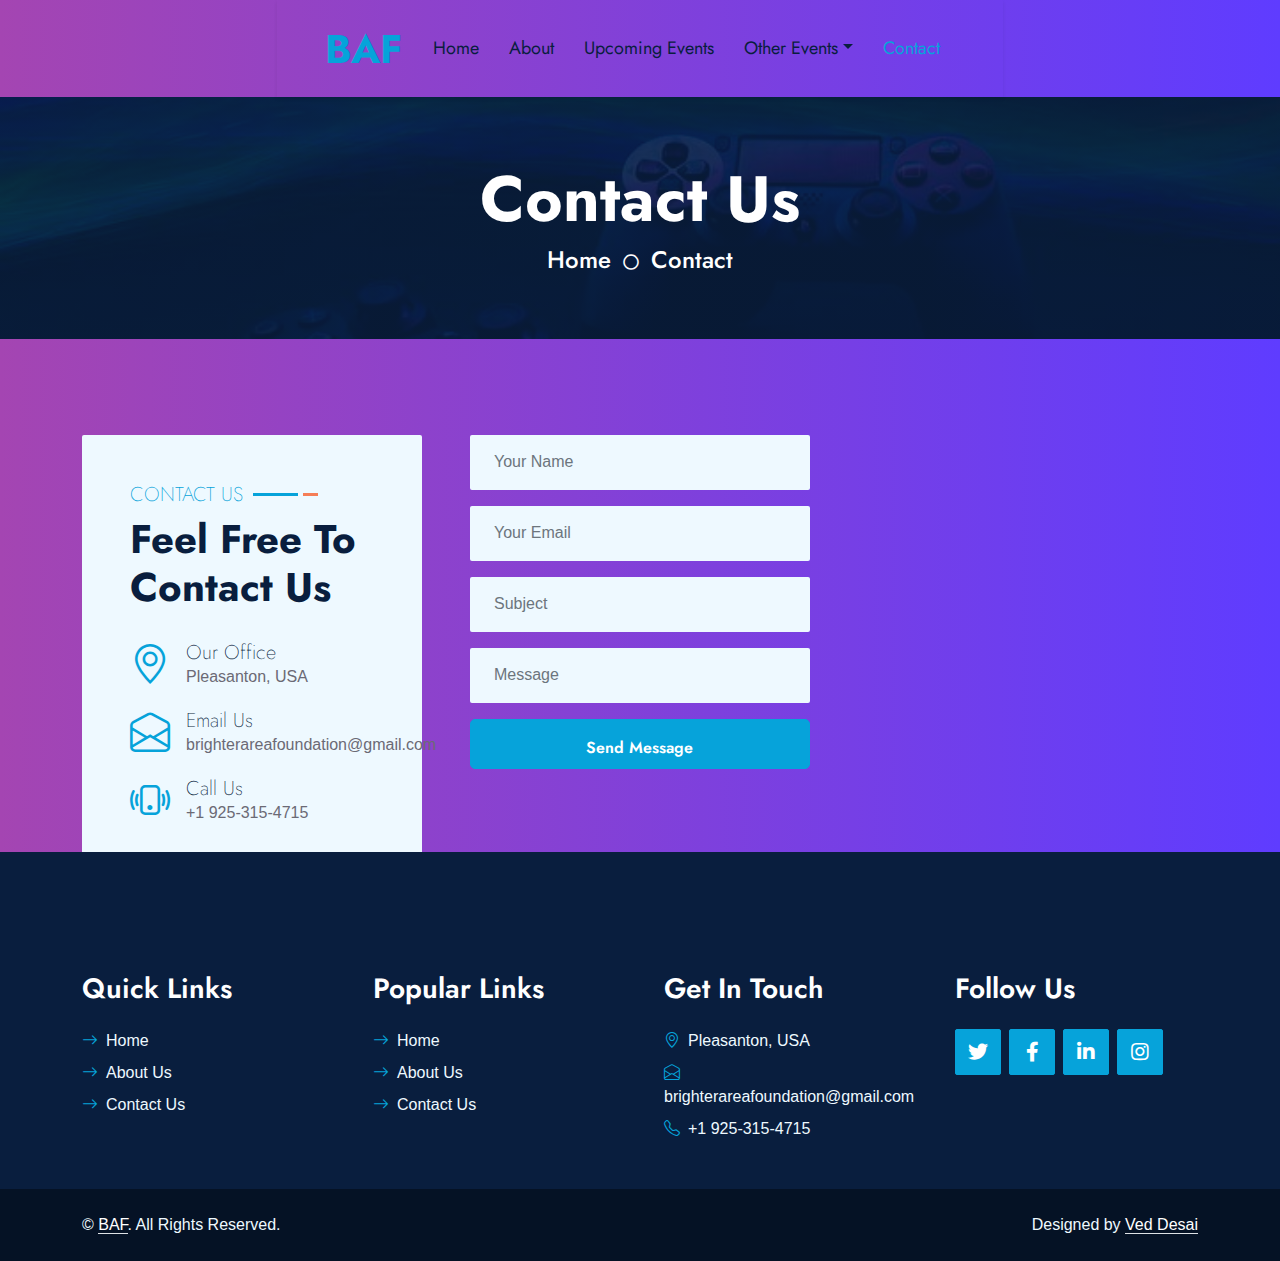
<file: contact.html>
<!DOCTYPE html>
<html lang="en">

<head>
    <meta charset="utf-8">
    <title>BAF - Brighter Area Foundation</title>
    <meta content="width=device-width, initial-scale=1.0" name="viewport">
    <meta content="Brighter Area Foundation" name="keywords">
    <meta content="Brighter Area Foundation" name="description">

    <!-- Favicon -->
    <link href="img/favicon.ico" rel="icon">

    <!-- Google Web Fonts -->
    <link rel="preconnect" href="https://fonts.gstatic.com">
    <link href="https://fonts.googleapis.com/css2?family=Jost:wght@500;600;700&family=Open+Sans:wght@400;600&display=swap" rel="stylesheet"> 

    <!-- Icon Font Stylesheet -->
    <link href="https://cdnjs.cloudflare.com/ajax/libs/font-awesome/5.10.0/css/all.min.css" rel="stylesheet">
    <link href="https://cdn.jsdelivr.net/npm/bootstrap-icons@1.4.1/font/bootstrap-icons.css" rel="stylesheet">

    <!-- Libraries Stylesheet -->
    <link href="lib/owlcarousel/assets/owl.carousel.min.css" rel="stylesheet">
    <link href="lib/animate/animate.min.css" rel="stylesheet">
    <link href="lib/tempusdominus/css/tempusdominus-bootstrap-4.min.css" rel="stylesheet" />
    <link href="lib/twentytwenty/twentytwenty.css" rel="stylesheet" />

    <!-- Customized Bootstrap Stylesheet -->
    <link href="css/bootstrap.min.css" rel="stylesheet">

    <!-- Template Stylesheet -->
    <link href="css/style.css" rel="stylesheet">
</head>

<body>
    <!-- Spinner Start -->
    <div id="spinner" class="show bg-white position-fixed translate-middle w-100 vh-100 top-50 start-50 d-flex align-items-center justify-content-center">
        <div class="spinner-grow text-primary m-1" role="status">
            <span class="sr-only">Loading...</span>
        </div>
        <div class="spinner-grow text-dark m-1" role="status">
            <span class="sr-only">Loading...</span>
        </div>
        <div class="spinner-grow text-secondary m-1" role="status">
            <span class="sr-only">Loading...</span>
        </div>
    </div>
    <!-- Spinner End -->


    <!-- Navbar Start -->
    <nav class="navbar navbar-expand-lg bg-black navbar-light shadow-sm px-5 py-3 py-lg-0">
        <a href="index.html" class="navbar-brand p-0">
            <h1 class="m-0 text-primary">BAF</h1>
        </a>
        <button class="navbar-toggler" type="button" data-bs-toggle="collapse" data-bs-target="#navbarCollapse">
            <span class="navbar-toggler-icon"></span>
        </button>
        <div class="collapse navbar-collapse" id="navbarCollapse">
            <div class="navbar-nav ms-auto py-0">
                <a href="index.html" class="nav-item nav-link">Home</a>
                <a href="about.html" class="nav-item nav-link">About</a>
                <a href="upcoming-events.html" class="nav-item nav-link">Upcoming Events</a>
                <div class="nav-item dropdown">
                    <a href="#" class="nav-link dropdown-toggle" data-bs-toggle="dropdown">Other Events</a>
                    <div class="dropdown-menu m-0">
                        <a href="raffle.html" class="dropdown-item">Raffle Ticket</a>
                    </div>
                </div>
                <a href="contact.html" class="nav-item nav-link active">Contact</a>
            </div>
        </div>
    </nav>
    <!-- Navbar End -->


    <!-- Full Screen Search Start -->
    <div class="modal fade" id="searchModal" tabindex="-1">
        <div class="modal-dialog modal-fullscreen">
            <div class="modal-content" style="background: rgba(9, 30, 62, .7);">
                <div class="modal-header border-0">
                    <button type="button" class="btn bg-white btn-close" data-bs-dismiss="modal" aria-label="Close"></button>
                </div>
                <div class="modal-body d-flex align-items-center justify-content-center">
                    <div class="input-group" style="max-width: 600px;">
                        <input type="text" class="form-control bg-transparent border-primary p-3" placeholder="Type search keyword">
                        <button class="btn btn-primary px-4"><i class="bi bi-search"></i></button>
                    </div>
                </div>
            </div>
        </div>
    </div>
    <!-- Full Screen Search End -->


    <!-- Hero Start -->
    <div class="container-fluid bg-primary py-5 hero-header mb-5">
        <div class="row py-3">
            <div class="col-12 text-center">
                <h1 class="display-3 text-white animated zoomIn">Contact Us</h1>
                <a href="" class="h4 text-white">Home</a>
                <i class="far fa-circle text-white px-2"></i>
                <a href="" class="h4 text-white">Contact</a>
            </div>
        </div>
    </div>
    <!-- Hero End -->


    <!-- Contact Start -->
    <div class="container-fluid py-5">
        <div class="container">
            <div class="row g-5">
                <div class="col-xl-4 col-lg-6 wow slideInUp" data-wow-delay="0.1s">
                    <div class="bg-light rounded h-100 p-5">
                        <div class="section-title">
                            <h5 class="position-relative d-inline-block text-primary text-uppercase">Contact Us</h5>
                            <h1 class="display-6 mb-4">Feel Free To Contact Us</h1>
                        </div>
                        <div class="d-flex align-items-center mb-2">
                            <i class="bi bi-geo-alt fs-1 text-primary me-3"></i>
                            <div class="text-start">
                                <h5 class="mb-0">Our Office</h5>
                                <span>Pleasanton, USA</span>
                            </div>
                        </div>
                        <div class="d-flex align-items-center mb-2">
                            <i class="bi bi-envelope-open fs-1 text-primary me-3"></i>
                            <div class="text-start">
                                <h5 class="mb-0">Email Us</h5>
                                <span>brighterareafoundation@gmail.com</span>
                            </div>
                        </div>
                        <div class="d-flex align-items-center">
                            <i class="bi bi-phone-vibrate fs-1 text-primary me-3"></i>
                            <div class="text-start">
                                <h5 class="mb-0">Call Us</h5>
                                <span>+1 925-315-4715</span>
                            </div>
                        </div>
                    </div>
                </div>
                <div class="col-xl-4 col-lg-6 wow slideInUp" data-wow-delay="0.3s">
                    <form action="https://formspree.io/f/xbjeozzj" method="POST">
                        <div class="row g-3">
                            <div class="col-12">
                                <input type="text" name="Name" class="form-control border-0 bg-light px-4" placeholder="Your Name" style="height: 55px;" required>
                            </div>
                            <div class="col-12">
                                <input type="email" name="Email" class="form-control border-0 bg-light px-4" placeholder="Your Email" style="height: 55px;" required>
                            </div>
                            <div class="col-12">
                                <input type="text" name="Subject" class="form-control border-0 bg-light px-4" placeholder="Subject" style="height: 55px;" required>
                            </div>
                            <div class="col-12">
                                <input type="text" name="Message" class="form-control border-0 bg-light px-4 py-3" rows="5" placeholder="Message" style="height: 55px" required>
                            </div>
                            <div class="col-12">
                                <button class="btn btn-primary w-100 py-3" type="submit">Send Message</button>
                            </div>
                        </div>
                    </form>
                </div>
                <div class="col-xl-4 col-lg-12 wow slideInUp" data-wow-delay="0.6s">
                    <iframe class="position-relative rounded w-100 h-100"
                        src="https://www.google.com/maps/embed/v1/place?q=Pleasanton,+CA,+USA&key=AIzaSyBFw0Qbyq9zTFTd-tUY6dZWTgaQzuU17R8"
                        frameborder="0" style="min-height: 400px; border:0;" allowfullscreen="" aria-hidden="false"
                        tabindex="0"></iframe>
                </div>
            </div>
        </div>
    </div>
    <!-- Contact End -->


    <!-- Event Start -->
    
    <!-- Event End -->
    

    <!-- Footer Start -->
    <div class="container-fluid bg-dark text-light py-5 wow fadeInUp" data-wow-delay="0.3s" style="margin-top: -75px;">
        <div class="container pt-5">
            <div class="row g-5 pt-4">
                <div class="col-lg-3 col-md-6">
                    <h3 class="text-white mb-4">Quick Links</h3>
                    <div class="d-flex flex-column justify-content-start">
                        <a class="text-light mb-2" href="index.html"><i class="bi bi-arrow-right text-primary me-2"></i>Home</a>
                        <a class="text-light mb-2" href="about.html"><i class="bi bi-arrow-right text-primary me-2"></i>About Us</a>
                        <a class="text-light" href="contact.html"><i class="bi bi-arrow-right text-primary me-2"></i>Contact Us</a>
                    </div>
                </div>
                <div class="col-lg-3 col-md-6">
                    <h3 class="text-white mb-4">Popular Links</h3>
                    <div class="d-flex flex-column justify-content-start">
                        <a class="text-light mb-2" href="index.html"><i class="bi bi-arrow-right text-primary me-2"></i>Home</a>
                        <a class="text-light mb-2" href="about.html"><i class="bi bi-arrow-right text-primary me-2"></i>About Us</a>
                        <a class="text-light" href="contact.html"><i class="bi bi-arrow-right text-primary me-2"></i>Contact Us</a>
                    </div>
                </div>
                <div class="col-lg-3 col-md-6">
                    <h3 class="text-white mb-4">Get In Touch</h3>
                    <p class="mb-2"><i class="bi bi-geo-alt text-primary me-2"></i>Pleasanton, USA</p>
                    <p class="mb-2"><i class="bi bi-envelope-open text-primary me-2"></i>brighterareafoundation@gmail.com</p>
                    <p class="mb-0"><i class="bi bi-telephone text-primary me-2"></i>+1 925-315-4715</p>
                </div>
                <div class="col-lg-3 col-md-6">
                    <h3 class="text-white mb-4">Follow Us</h3>
                    <div class="d-flex">
                        <a class="btn btn-lg btn-primary btn-lg-square rounded me-2" href="#"><i class="fab fa-twitter fw-normal"></i></a>
                        <a class="btn btn-lg btn-primary btn-lg-square rounded me-2" href="#"><i class="fab fa-facebook-f fw-normal"></i></a>
                        <a class="btn btn-lg btn-primary btn-lg-square rounded me-2" href="#"><i class="fab fa-linkedin-in fw-normal"></i></a>
                        <a class="btn btn-lg btn-primary btn-lg-square rounded" href="#"><i class="fab fa-instagram fw-normal"></i></a>
                    </div>
                </div>
            </div>
        </div>
    </div>
    <div class="container-fluid text-light py-4" style="background: #051225;">
        <div class="container">
            <div class="row g-0">
                <div class="col-md-6 text-center text-md-start">
                    <p class="mb-md-0">&copy; <a class="text-white border-bottom" href="#">BAF</a>. All Rights Reserved.</p>
                </div>
                <div class="col-md-6 text-center text-md-end">
                    <p class="mb-0">Designed by <a class="text-white border-bottom" href="https://htmlcodex.com">Ved Desai</a></p>
                </div>
            </div>
        </div>
    </div>
    <!-- Footer End -->


    <!-- Back to Top -->
    <a href="#" class="btn btn-lg btn-primary btn-lg-square rounded back-to-top"><i class="bi bi-arrow-up"></i></a>


    <!-- JavaScript Libraries -->
    <script src="https://code.jquery.com/jquery-3.4.1.min.js"></script>
    <script src="https://cdn.jsdelivr.net/npm/bootstrap@5.0.0/dist/js/bootstrap.bundle.min.js"></script>
    <script src="lib/wow/wow.min.js"></script>
    <script src="lib/easing/easing.min.js"></script>
    <script src="lib/waypoints/waypoints.min.js"></script>
    <script src="lib/owlcarousel/owl.carousel.min.js"></script>
    <script src="lib/tempusdominus/js/moment.min.js"></script>
    <script src="lib/tempusdominus/js/moment-timezone.min.js"></script>
    <script src="lib/tempusdominus/js/tempusdominus-bootstrap-4.min.js"></script>
    <script src="lib/twentytwenty/jquery.event.move.js"></script>
    <script src="lib/twentytwenty/jquery.twentytwenty.js"></script>

    <!-- Template Javascript -->
    <script src="js/main.js"></script>
</body>

</html>
</file>
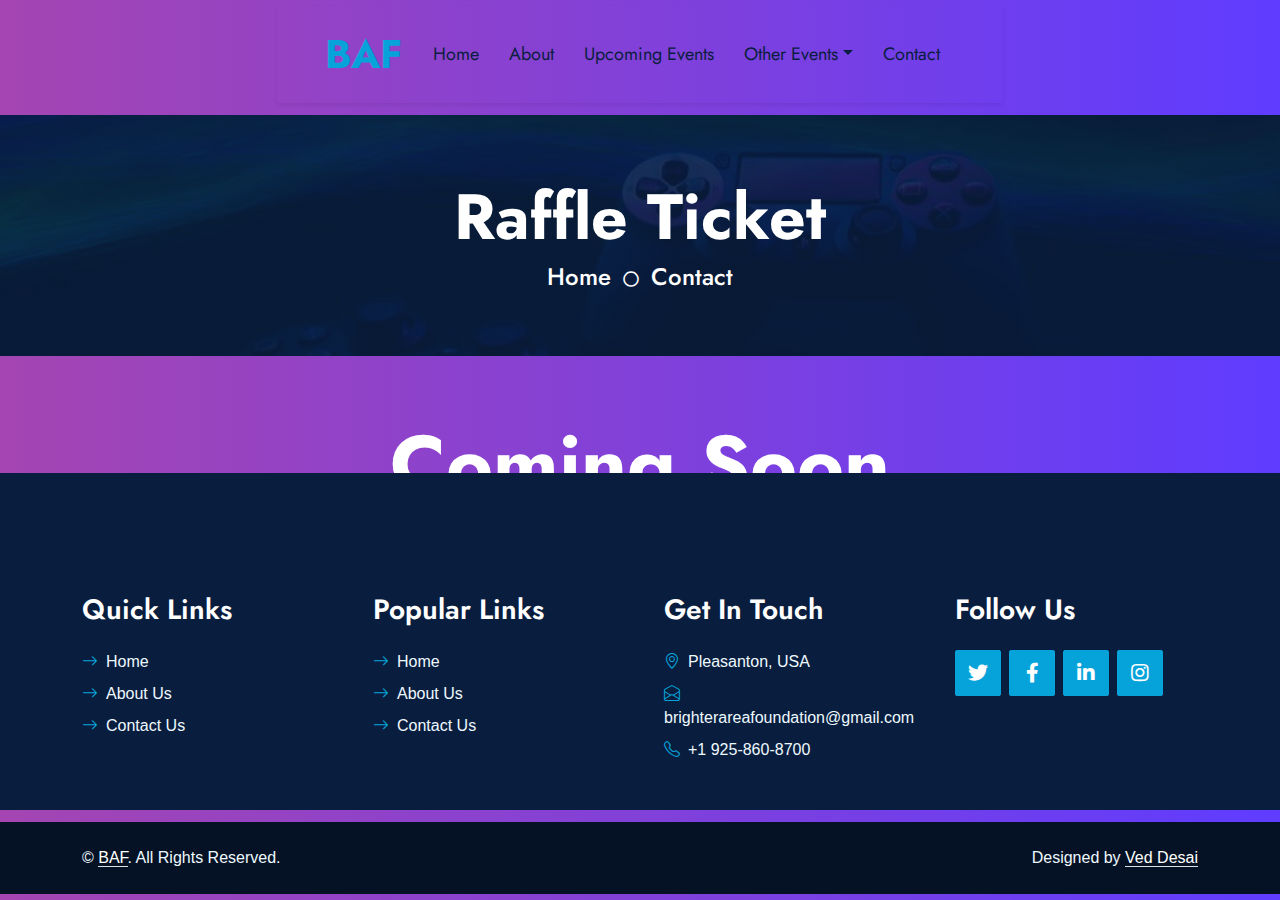
<file: raffle.html>
<!DOCTYPE html>
<html lang="en">

<head>
    <meta charset="utf-8">
    <title>BAF - Brighter Area Foundation</title>
    <meta content="width=device-width, initial-scale=1.0" name="viewport">
    <meta content="Brighter Area Foundation" name="keywords">
    <meta content="Brighter Area Foundation" name="description">
    <link rel="stylesheet" href="/css/style.css" />
    
    <!-- Favicon -->
    <link href="img/favicon.ico" rel="icon">

    <!-- Google Web Fonts -->
    <link rel="preconnect" href="https://fonts.gstatic.com">
    <link href="https://fonts.googleapis.com/css2?family=Jost:wght@500;600;700&family=Open+Sans:wght@400;600&display=swap" rel="stylesheet"> 

    <!-- Icon Font Stylesheet -->
    <link href="https://cdnjs.cloudflare.com/ajax/libs/font-awesome/5.10.0/css/all.min.css" rel="stylesheet">
    <link href="https://cdn.jsdelivr.net/npm/bootstrap-icons@1.4.1/font/bootstrap-icons.css" rel="stylesheet">

    <!-- Libraries Stylesheet -->
    <link href="lib/owlcarousel/assets/owl.carousel.min.css" rel="stylesheet">
    <link href="lib/animate/animate.min.css" rel="stylesheet">
    <link href="lib/tempusdominus/css/tempusdominus-bootstrap-4.min.css" rel="stylesheet" />
    <link href="lib/twentytwenty/twentytwenty.css" rel="stylesheet" />

    <!-- Customized Bootstrap Stylesheet -->
    <link href="css/bootstrap.min.css" rel="stylesheet">

    <!-- Template Stylesheet -->
    <link href="css/style.css" rel="stylesheet">
</head>

<body>
    <!-- Spinner Start -->
    <div id="spinner" class="show bg-white position-fixed translate-middle w-100 vh-100 top-50 start-50 d-flex align-items-center justify-content-center">
        <div class="spinner-grow text-primary m-1" role="status">
            <span class="sr-only">Loading...</span>
        </div>
        <div class="spinner-grow text-dark m-1" role="status">
            <span class="sr-only">Loading...</span>
        </div>
        <div class="spinner-grow text-secondary m-1" role="status">
            <span class="sr-only">Loading...</span>
        </div>
    </div>
    <!-- Spinner End -->


   <!-- Navbar Start -->
   <nav class="navbar navbar-expand-lg bg-black navbar-light shadow-sm px-5 py-3 py-lg-0">
    <a href="index.html" class="navbar-brand p-0">
        <h1 class="m-0 text-primary">BAF</h1>
    </a>
    <button class="navbar-toggler" type="button" data-bs-toggle="collapse" data-bs-target="#navbarCollapse">
        <span class="navbar-toggler-icon"></span>
    </button>
    <div class="collapse navbar-collapse" id="navbarCollapse">
        <div class="navbar-nav ms-auto py-0">
            <a href="index.html" class="nav-item nav-link">Home</a>
            <a href="about.html" class="nav-item nav-link">About</a>
            <a href="upcoming-events.html" class="nav-item nav-link">Upcoming Events</a>
            <div class="nav-item dropdown">
                <a href="#" class="nav-link dropdown-toggle" data-bs-toggle="dropdown">Other Events</a>
                <div class="dropdown-menu m-0">
                    <a href="raffle.html" class="dropdown-item">Raffle Ticket</a>
                </div>
            </div>
            <a href="contact.html" class="nav-item nav-link">Contact</a>
        </div>
    </div>
</nav>
<!-- Navbar End -->


    <!-- Full Screen Search Start -->
    <div class="modal fade" id="searchModal" tabindex="-1">
        <div class="modal-dialog modal-fullscreen">
            <div class="modal-content" style="background: rgba(9, 30, 62, .7);">
                <div class="modal-header border-0">
                    <button type="button" class="btn bg-white btn-close" data-bs-dismiss="modal" aria-label="Close"></button>
                </div>
                <div class="modal-body d-flex align-items-center justify-content-center">
                    <div class="input-group" style="max-width: 600px;">
                        <input type="text" class="form-control bg-transparent border-primary p-3" placeholder="Type search keyword">
                        <button class="btn btn-primary px-4"><i class="bi bi-search"></i></button>
                    </div>
                </div>
            </div>
        </div>
    </div>
    <!-- Full Screen Search End -->


    <!-- Hero Start -->
    <div class="container-fluid bg-primary py-5 hero-header mb-5">
        <div class="row py-3">
            <div class="col-12 text-center">
                <h1 class="display-3 text-white animated zoomIn">Raffle Ticket</h1>
                <a href="" class="h4 text-white">Home</a>
                <i class="far fa-circle text-white px-2"></i>
                <a href="" class="h4 text-white">Contact</a>
            </div>
        </div>
    </div>
    <!-- Hero End -->
    
    <!-- Coming soon-->
    <h1 class="display-1 text-white mb-md-4 animated zoomIn">Coming Soon</h1>
    <!-- Coming soon-->

    <!-- Footer Start -->
    <div class="container-fluid bg-dark text-light py-5 wow fadeInUp" data-wow-delay="0.3s" style="margin-top: -75px;">
        <div class="container pt-5">
            <div class="row g-5 pt-4">
                <div class="col-lg-3 col-md-6">
                    <h3 class="text-white mb-4">Quick Links</h3>
                    <div class="d-flex flex-column justify-content-start">
                        <a class="text-light mb-2" href="index.html"><i class="bi bi-arrow-right text-primary me-2"></i>Home</a>
                        <a class="text-light mb-2" href="about.html"><i class="bi bi-arrow-right text-primary me-2"></i>About Us</a>
                        <a class="text-light" href="contact.html"><i class="bi bi-arrow-right text-primary me-2"></i>Contact Us</a>
                    </div>
                </div>
                <div class="col-lg-3 col-md-6">
                    <h3 class="text-white mb-4">Popular Links</h3>
                    <div class="d-flex flex-column justify-content-start">
                        <a class="text-light mb-2" href="index.html"><i class="bi bi-arrow-right text-primary me-2"></i>Home</a>
                        <a class="text-light mb-2" href="about.html"><i class="bi bi-arrow-right text-primary me-2"></i>About Us</a>
                        <a class="text-light" href="contact.html"><i class="bi bi-arrow-right text-primary me-2"></i>Contact Us</a>
                    </div>
                </div>
                <div class="col-lg-3 col-md-6">
                    <h3 class="text-white mb-4">Get In Touch</h3>
                    <p class="mb-2"><i class="bi bi-geo-alt text-primary me-2"></i>Pleasanton, USA</p>
                    <p class="mb-2"><i class="bi bi-envelope-open text-primary me-2"></i>brighterareafoundation@gmail.com</p>
                    <p class="mb-0"><i class="bi bi-telephone text-primary me-2"></i>+1 925-860-8700</p>
                </div>
                <div class="col-lg-3 col-md-6">
                    <h3 class="text-white mb-4">Follow Us</h3>
                    <div class="d-flex">
                        <a class="btn btn-lg btn-primary btn-lg-square rounded me-2" href="#"><i class="fab fa-twitter fw-normal"></i></a>
                        <a class="btn btn-lg btn-primary btn-lg-square rounded me-2" href="#"><i class="fab fa-facebook-f fw-normal"></i></a>
                        <a class="btn btn-lg btn-primary btn-lg-square rounded me-2" href="#"><i class="fab fa-linkedin-in fw-normal"></i></a>
                        <a class="btn btn-lg btn-primary btn-lg-square rounded" href="#"><i class="fab fa-instagram fw-normal"></i></a>
                    </div>
                </div>
            </div>
        </div>
    </div>
    <div class="container-fluid text-light py-4" style="background: #051225;">
        <div class="container">
            <div class="row g-0">
                <div class="col-md-6 text-center text-md-start">
                    <p class="mb-md-0">&copy; <a class="text-white border-bottom" href="#">BAF</a>. All Rights Reserved.</p>
                </div>
                <div class="col-md-6 text-center text-md-end">
                    <p class="mb-0">Designed by <a class="text-white border-bottom" href="https://htmlcodex.com">Ved Desai</a></p>
                </div>
            </div>
        </div>
    </div>
    <!-- Footer End -->


    <!-- Back to Top -->
    <a href="#" class="btn btn-lg btn-primary btn-lg-square rounded back-to-top"><i class="bi bi-arrow-up"></i></a>


    <!-- JavaScript Libraries -->
    <script src="https://code.jquery.com/jquery-3.4.1.min.js"></script>
    <script src="https://cdn.jsdelivr.net/npm/bootstrap@5.0.0/dist/js/bootstrap.bundle.min.js"></script>
    <script src="lib/wow/wow.min.js"></script>
    <script src="lib/easing/easing.min.js"></script>
    <script src="lib/waypoints/waypoints.min.js"></script>
    <script src="lib/owlcarousel/owl.carousel.min.js"></script>
    <script src="lib/tempusdominus/js/moment.min.js"></script>
    <script src="lib/tempusdominus/js/moment-timezone.min.js"></script>
    <script src="lib/tempusdominus/js/tempusdominus-bootstrap-4.min.js"></script>
    <script src="lib/twentytwenty/jquery.event.move.js"></script>
    <script src="lib/twentytwenty/jquery.twentytwenty.js"></script>

    <!-- Template Javascript -->
    <script src="js/main.js"></script>
</body>

</html>
</file>
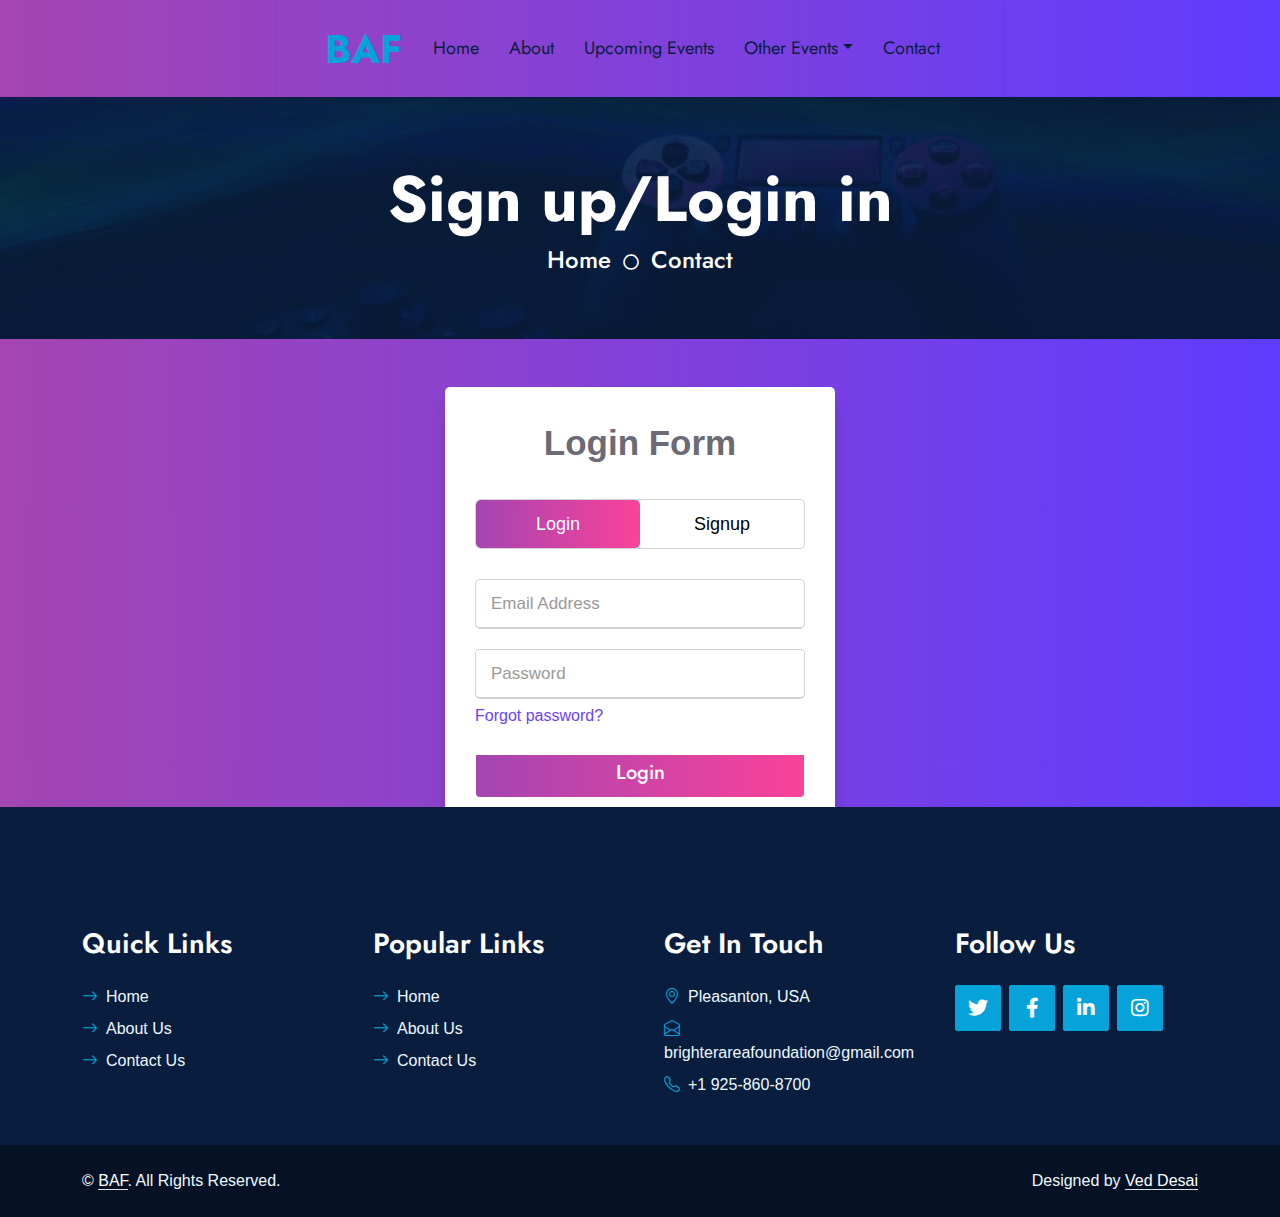
<file: signlog.html>
<!DOCTYPE html>
<html lang="en">

<head>
    <meta charset="utf-8">
    <title>BAF - Brighter Area Foundation</title>
    <meta content="width=device-width, initial-scale=1.0" name="viewport">
    <meta content="Brighter Area Foundation" name="keywords">
    <meta content="Brighter Area Foundation" name="description">
    <link rel="stylesheet" href="/css/style.css" />
    
    <!-- Favicon -->
    <link href="img/favicon.ico" rel="icon">

    <!-- Google Web Fonts -->
    <link rel="preconnect" href="https://fonts.gstatic.com">
    <link href="https://fonts.googleapis.com/css2?family=Jost:wght@500;600;700&family=Open+Sans:wght@400;600&display=swap" rel="stylesheet"> 

    <!-- Icon Font Stylesheet -->
    <link href="https://cdnjs.cloudflare.com/ajax/libs/font-awesome/5.10.0/css/all.min.css" rel="stylesheet">
    <link href="https://cdn.jsdelivr.net/npm/bootstrap-icons@1.4.1/font/bootstrap-icons.css" rel="stylesheet">

    <!-- Libraries Stylesheet -->
    <link href="lib/owlcarousel/assets/owl.carousel.min.css" rel="stylesheet">
    <link href="lib/animate/animate.min.css" rel="stylesheet">
    <link href="lib/tempusdominus/css/tempusdominus-bootstrap-4.min.css" rel="stylesheet" />
    <link href="lib/twentytwenty/twentytwenty.css" rel="stylesheet" />

    <!-- Customized Bootstrap Stylesheet -->
    <link href="css/bootstrap.min.css" rel="stylesheet">

    <!-- Template Stylesheet -->
    <link href="css/style.css" rel="stylesheet">
</head>

<body>
    <!-- Spinner Start -->
    <div id="spinner" class="show bg-white position-fixed translate-middle w-100 vh-100 top-50 start-50 d-flex align-items-center justify-content-center">
        <div class="spinner-grow text-primary m-1" role="status">
            <span class="sr-only">Loading...</span>
        </div>
        <div class="spinner-grow text-dark m-1" role="status">
            <span class="sr-only">Loading...</span>
        </div>
        <div class="spinner-grow text-secondary m-1" role="status">
            <span class="sr-only">Loading...</span>
        </div>
    </div>
    <!-- Spinner End -->


   <!-- Navbar Start -->
   <nav class="navbar navbar-expand-lg bg-black navbar-light shadow-sm px-5 py-3 py-lg-0">
    <a href="index.html" class="navbar-brand p-0">
        <h1 class="m-0 text-primary">BAF</h1>
    </a>
    <button class="navbar-toggler" type="button" data-bs-toggle="collapse" data-bs-target="#navbarCollapse">
        <span class="navbar-toggler-icon"></span>
    </button>
    <div class="collapse navbar-collapse" id="navbarCollapse">
        <div class="navbar-nav ms-auto py-0">
            <a href="index.html" class="nav-item nav-link">Home</a>
            <a href="about.html" class="nav-item nav-link">About</a>
            <a href="upcoming-events.html" class="nav-item nav-link">Upcoming Events</a>
            <div class="nav-item dropdown">
                <a href="#" class="nav-link dropdown-toggle" data-bs-toggle="dropdown">Other Events</a>
                <div class="dropdown-menu m-0">
                    <a href="raffle.html" class="dropdown-item">Raffle Ticket</a>
                </div>
            </div>
            <a href="contact.html" class="nav-item nav-link">Contact</a>
        </div>
    </div>
</nav>
<!-- Navbar End -->


    <!-- Full Screen Search Start -->
    <div class="modal fade" id="searchModal" tabindex="-1">
        <div class="modal-dialog modal-fullscreen">
            <div class="modal-content" style="background: rgba(9, 30, 62, .7);">
                <div class="modal-header border-0">
                    <button type="button" class="btn bg-white btn-close" data-bs-dismiss="modal" aria-label="Close"></button>
                </div>
                <div class="modal-body d-flex align-items-center justify-content-center">
                    <div class="input-group" style="max-width: 600px;">
                        <input type="text" class="form-control bg-transparent border-primary p-3" placeholder="Type search keyword">
                        <button class="btn btn-primary px-4"><i class="bi bi-search"></i></button>
                    </div>
                </div>
            </div>
        </div>
    </div>
    <!-- Full Screen Search End -->


    <!-- Hero Start -->
    <div class="container-fluid bg-primary py-5 hero-header mb-5">
        <div class="row py-3">
            <div class="col-12 text-center">
                <h1 class="display-3 text-white animated zoomIn">Sign up/Login in</h1>
                <a href="" class="h4 text-white">Home</a>
                <i class="far fa-circle text-white px-2"></i>
                <a href="" class="h4 text-white">Contact</a>
            </div>
        </div>
    </div>
    <!-- Hero End -->
    <div class="wrapper">
      <div class="title-text">
         <div class="title login">
            Login Form
         </div>
         <div class="title signup">
            Signup Form
         </div>
      </div>
      <div class="form-container">
         <div class="slide-controls">
            <input type="radio" name="slide" id="login" checked>
            <input type="radio" name="slide" id="signup">
            <label for="login" class="slide login">Login</label>
            <label for="signup" class="slide signup">Signup</label>
            <div class="slider-tab"></div>
         </div>
         <div class="form-inner">
            <form action="#" class="login">
               <div class="field">
                  <input type="text" placeholder="Email Address" required>
               </div>
               <div class="field">
                  <input type="password" placeholder="Password" required>
               </div>
               <div class="pass-link">
                  <a href="#">Forgot password?</a>
               </div>
               <div class="field btn">
                  <div class="btn-layer"></div>
                  <input type="submit" value="Login">
               </div>
               <div class="signup-link">
                  Not a member? <a href="">Signup now</a>
               </div>
            </form>
            <form action="#" class="signup">
               <div class="field">
                  <input type="text" placeholder="Email Address" required>
               </div>
               <div class="field">
                  <input type="password" placeholder="Password" required>
               </div>
               <div class="field">
                  <input type="password" placeholder="Confirm password" required>
               </div>
               <div class="field btn">
                  <div class="btn-layer"></div>
                  <input type="submit" value="Signup">
               </div>
            </form>
         </div>
      </div>
   </div>
   <script>
      const loginText = document.querySelector(".title-text .login");
      const loginForm = document.querySelector("form.login");
      const loginBtn = document.querySelector("label.login");
      const signupBtn = document.querySelector("label.signup");
      const signupLink = document.querySelector("form .signup-link a");
      signupBtn.onclick = (()=>{
        loginForm.style.marginLeft = "-50%";
        loginText.style.marginLeft = "-50%";
      });
      loginBtn.onclick = (()=>{
        loginForm.style.marginLeft = "0%";
        loginText.style.marginLeft = "0%";
      });
      signupLink.onclick = (()=>{
        signupBtn.click();
        return false;
      });
   </script>

    <!-- Footer Start -->
    <div class="container-fluid bg-dark text-light py-5 wow fadeInUp" data-wow-delay="0.3s" style="margin-top: -75px;">
        <div class="container pt-5">
            <div class="row g-5 pt-4">
                <div class="col-lg-3 col-md-6">
                    <h3 class="text-white mb-4">Quick Links</h3>
                    <div class="d-flex flex-column justify-content-start">
                        <a class="text-light mb-2" href="index.html"><i class="bi bi-arrow-right text-primary me-2"></i>Home</a>
                        <a class="text-light mb-2" href="about.html"><i class="bi bi-arrow-right text-primary me-2"></i>About Us</a>
                        <a class="text-light" href="contact.html"><i class="bi bi-arrow-right text-primary me-2"></i>Contact Us</a>
                    </div>
                </div>
                <div class="col-lg-3 col-md-6">
                    <h3 class="text-white mb-4">Popular Links</h3>
                    <div class="d-flex flex-column justify-content-start">
                        <a class="text-light mb-2" href="index.html"><i class="bi bi-arrow-right text-primary me-2"></i>Home</a>
                        <a class="text-light mb-2" href="about.html"><i class="bi bi-arrow-right text-primary me-2"></i>About Us</a>
                        <a class="text-light" href="contact.html"><i class="bi bi-arrow-right text-primary me-2"></i>Contact Us</a>
                    </div>
                </div>
                <div class="col-lg-3 col-md-6">
                    <h3 class="text-white mb-4">Get In Touch</h3>
                    <p class="mb-2"><i class="bi bi-geo-alt text-primary me-2"></i>Pleasanton, USA</p>
                    <p class="mb-2"><i class="bi bi-envelope-open text-primary me-2"></i>brighterareafoundation@gmail.com</p>
                    <p class="mb-0"><i class="bi bi-telephone text-primary me-2"></i>+1 925-860-8700</p>
                </div>
                <div class="col-lg-3 col-md-6">
                    <h3 class="text-white mb-4">Follow Us</h3>
                    <div class="d-flex">
                        <a class="btn btn-lg btn-primary btn-lg-square rounded me-2" href="#"><i class="fab fa-twitter fw-normal"></i></a>
                        <a class="btn btn-lg btn-primary btn-lg-square rounded me-2" href="#"><i class="fab fa-facebook-f fw-normal"></i></a>
                        <a class="btn btn-lg btn-primary btn-lg-square rounded me-2" href="#"><i class="fab fa-linkedin-in fw-normal"></i></a>
                        <a class="btn btn-lg btn-primary btn-lg-square rounded" href="#"><i class="fab fa-instagram fw-normal"></i></a>
                    </div>
                </div>
            </div>
        </div>
    </div>
    <div class="container-fluid text-light py-4" style="background: #051225;">
        <div class="container">
            <div class="row g-0">
                <div class="col-md-6 text-center text-md-start">
                    <p class="mb-md-0">&copy; <a class="text-white border-bottom" href="#">BAF</a>. All Rights Reserved.</p>
                </div>
                <div class="col-md-6 text-center text-md-end">
                    <p class="mb-0">Designed by <a class="text-white border-bottom" href="https://htmlcodex.com">Ved Desai</a></p>
                </div>
            </div>
        </div>
    </div>
    <!-- Footer End -->


    <!-- Back to Top -->
    <a href="#" class="btn btn-lg btn-primary btn-lg-square rounded back-to-top"><i class="bi bi-arrow-up"></i></a>


    <!-- JavaScript Libraries -->
    <script src="https://code.jquery.com/jquery-3.4.1.min.js"></script>
    <script src="https://cdn.jsdelivr.net/npm/bootstrap@5.0.0/dist/js/bootstrap.bundle.min.js"></script>
    <script src="lib/wow/wow.min.js"></script>
    <script src="lib/easing/easing.min.js"></script>
    <script src="lib/waypoints/waypoints.min.js"></script>
    <script src="lib/owlcarousel/owl.carousel.min.js"></script>
    <script src="lib/tempusdominus/js/moment.min.js"></script>
    <script src="lib/tempusdominus/js/moment-timezone.min.js"></script>
    <script src="lib/tempusdominus/js/tempusdominus-bootstrap-4.min.js"></script>
    <script src="lib/twentytwenty/jquery.event.move.js"></script>
    <script src="lib/twentytwenty/jquery.twentytwenty.js"></script>

    <!-- Template Javascript -->
    <script src="js/main.js"></script>
</body>

</html>
</file>
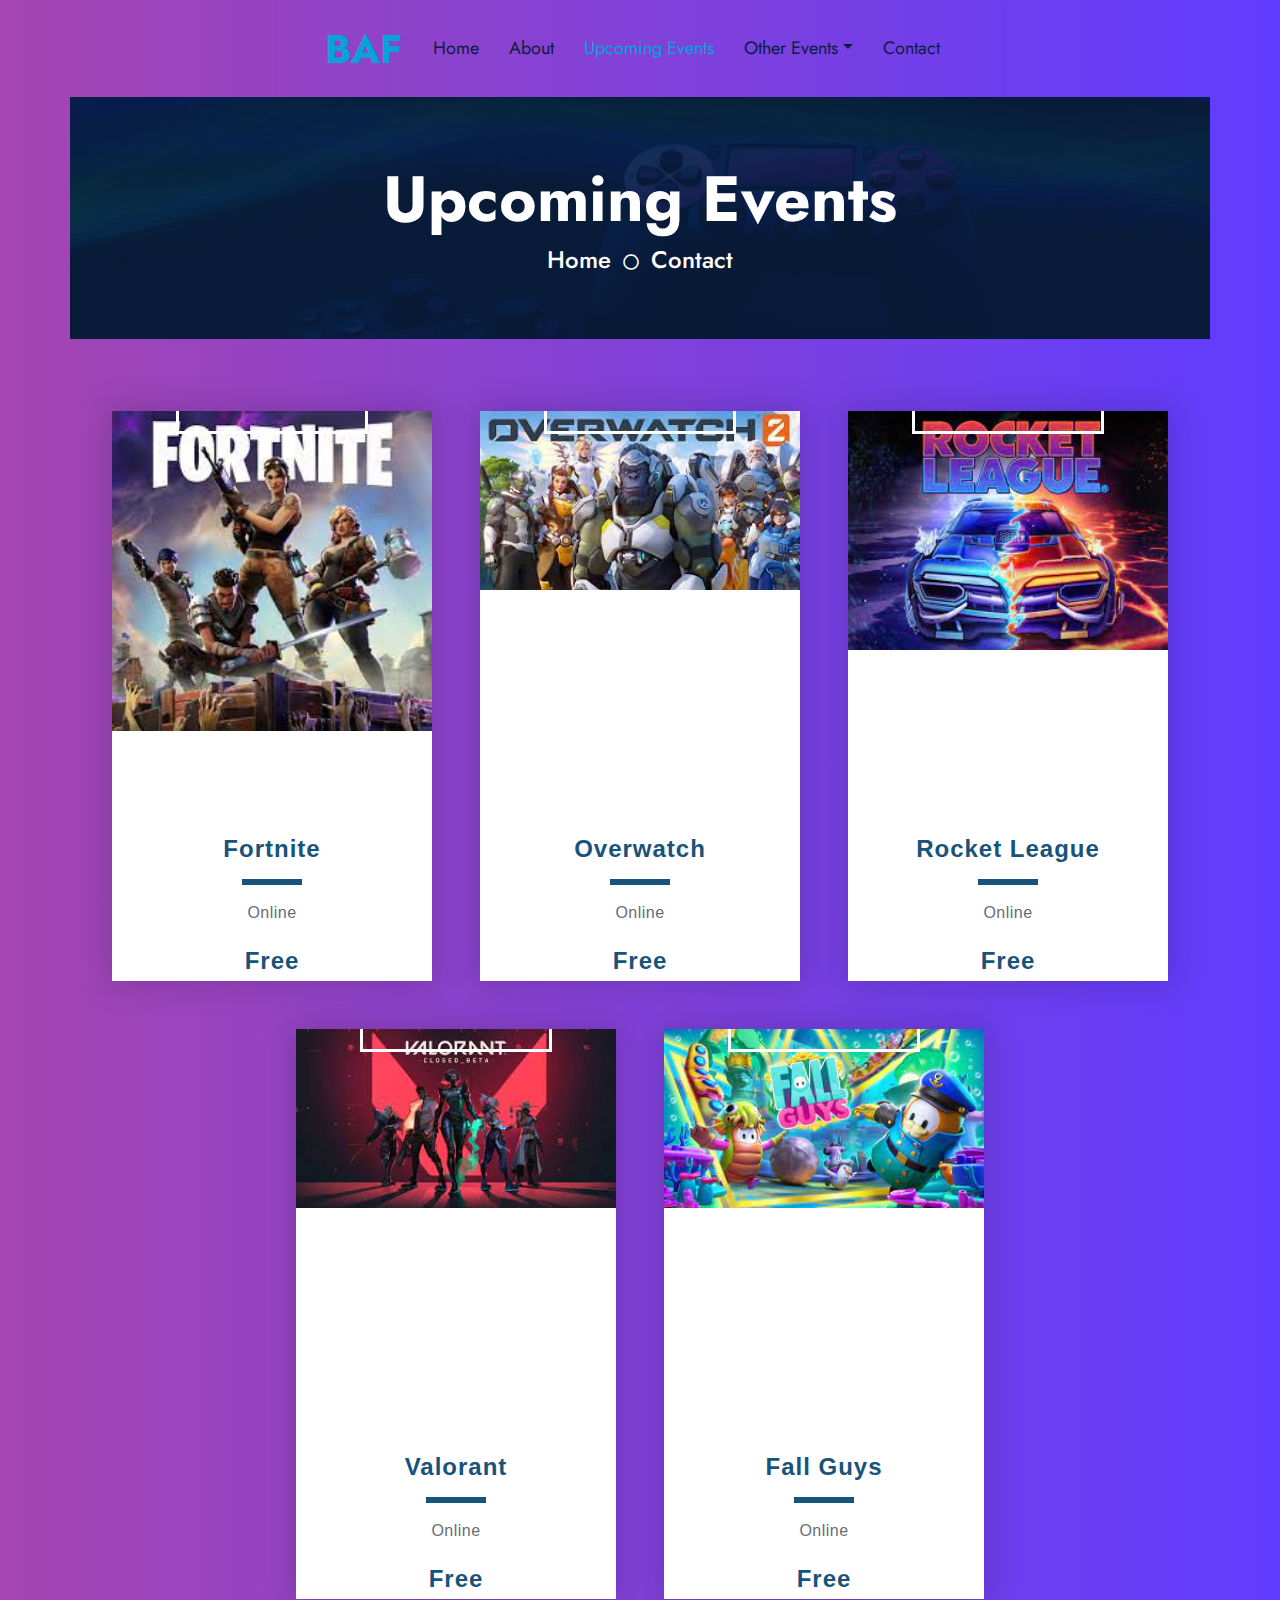
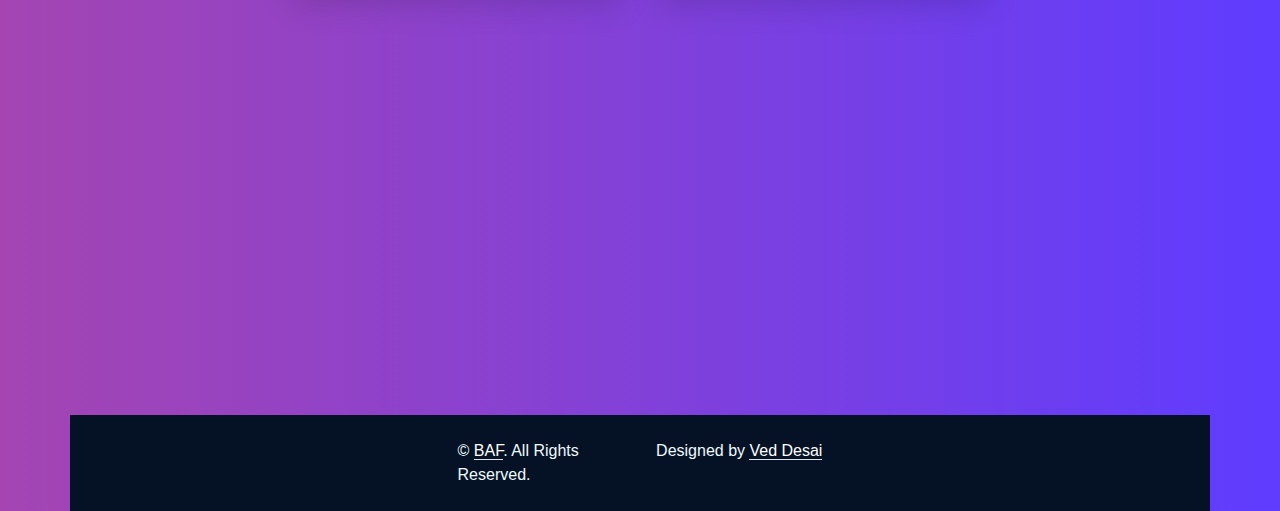
<file: upcoming-events.html>
<!DOCTYPE html>
<html lang="en">

<head>
    <meta charset="utf-8">
    <title>BAF - Brighter Area Foundation</title>
    <meta content="width=device-width, initial-scale=1.0" name="viewport">
    <meta content="Brighter Area Foundation" name="keywords">
    <meta content="Brighter Area Foundation" name="description">
    <link rel="stylesheet" href="/css/upcoming-events.css" />

    <link href="https://fonts.googleapis.com/css2?family=Montserrat:wght@500&display=swap" rel="stylesheet">
    <link rel="stylesheet" href="https://cdnjs.cloudflare.com/ajax/libs/font-awesome/5.14.0/css/all.min.css">   
    
    <!-- Favicon -->
    <link href="img/favicon.ico" rel="icon">

    <!-- Google Web Fonts -->
    <link rel="preconnect" href="https://fonts.gstatic.com">
    <link href="https://fonts.googleapis.com/css2?family=Jost:wght@500;600;700&family=Open+Sans:wght@400;600&display=swap" rel="stylesheet"> 

    <!-- Icon Font Stylesheet -->
    <link href="https://cdnjs.cloudflare.com/ajax/libs/font-awesome/5.10.0/css/all.min.css" rel="stylesheet">
    <link href="https://cdn.jsdelivr.net/npm/bootstrap-icons@1.4.1/font/bootstrap-icons.css" rel="stylesheet">

    <!-- Libraries Stylesheet -->
    <link href="lib/owlcarousel/assets/owl.carousel.min.css" rel="stylesheet">
    <link href="lib/animate/animate.min.css" rel="stylesheet">
    <link href="lib/tempusdominus/css/tempusdominus-bootstrap-4.min.css" rel="stylesheet" />
    <link href="lib/twentytwenty/twentytwenty.css" rel="stylesheet" />

    <!-- Customized Bootstrap Stylesheet -->
    <link href="css/bootstrap.min.css" rel="stylesheet">

    <!-- Template Stylesheet -->
    <link href="css/style.css" rel="stylesheet">
</head>

<body>
    <!-- Spinner Start -->
    <div id="spinner" class="show bg-white position-fixed translate-middle w-100 vh-100 top-50 start-50 d-flex align-items-center justify-content-center">
        <div class="spinner-grow text-primary m-1" role="status">
            <span class="sr-only">Loading...</span>
        </div>
        <div class="spinner-grow text-dark m-1" role="status">
            <span class="sr-only">Loading...</span>
        </div>
        <div class="spinner-grow text-secondary m-1" role="status">
            <span class="sr-only">Loading...</span>
        </div>
    </div>
    <!-- Spinner End -->


   <!-- Navbar Start -->
   <nav class="navbar navbar-expand-lg bg-black navbar-light shadow-sm px-5 py-3 py-lg-0">
    <a href="index.html" class="navbar-brand p-0">
        <h1 class="m-0 text-primary">BAF</h1>
    </a>
    <button class="navbar-toggler" type="button" data-bs-toggle="collapse" data-bs-target="#navbarCollapse">
        <span class="navbar-toggler-icon"></span>
    </button>
    <div class="collapse navbar-collapse" id="navbarCollapse">
        <div class="navbar-nav ms-auto py-0">
            <a href="index.html" class="nav-item nav-link">Home</a>
            <a href="about.html" class="nav-item nav-link">About</a>
            <a href="upcoming-events.html" class="nav-item nav-link active">Upcoming Events</a>
            <div class="nav-item dropdown">
                <a href="#" class="nav-link dropdown-toggle" data-bs-toggle="dropdown">Other Events</a>
                <div class="dropdown-menu m-0">
                    <a href="raffle.html" class="dropdown-item">Raffle Ticket</a>
                </div>
            </div>
            <a href="contact.html" class="nav-item nav-link">Contact</a>
        </div>
    </div>
</nav>
<!-- Navbar End -->


    <!-- Hero Start -->
    <div class="container-fluid bg-primary py-5 hero-header mb-5">
        <div class="row py-3">
            <div class="col-12 text-center">
                <h1 class="display-3 text-white animated zoomIn">Upcoming Events</h1>
                <a href="index.html" class="h4 text-white">Home</a>
                <i class="far fa-circle text-white px-2"></i>
                <a href="contact.html" class="h4 text-white">Contact</a>
            </div>
        </div>
    </div>
    <!-- Hero End -->

    <!-- Upcoming Events Start-->

    <div class="container">
        <div class="item-container">
            <div class="img-container">
                <img src="./img/price-1.jpg" alt="Event image">
            </div>

            <div class="body-container">
                <div class="overlay"></div>

                <div class="event-info">
                    <p class="title">Fortnite</p>
                    <div class="separator"></div>
                    <p class="info">Online</p>
                    <p class="price">Free</p>

                    <div class="additional-info">
                        <p class="info">
                            <i class="fas fa-map-marker-alt"></i>
                            Online (via discord)
                        </p>
                        <p class="info">
                            <i class="far fa-calendar-alt"></i>
                            Sat, Apr 1, 8:00 PM PST
                        </p>

                        <p class="info description">
                            Welcome! Join this tournament to experince the true fun and the crazy thing 
                            is that it is FREE!This game is cross-platform.
                        </p>
                    </div>
                </div>
                <button class="action">Booking Coming soon</button>
            </div>
        </div>

        <div class="item-container">
            <div class="img-container">
                <img src="./img/price-4.jpg" alt="Event image">
            </div>

            <div class="body-container">
                <div class="overlay"></div>

                <div class="event-info">
                    <p class="title">Overwatch</p>
                    <div class="separator"></div>
                    <p class="info">Online</p>
                    <p class="price">Free</p>

                    <div class="additional-info">
                        <p class="info">
                            <i class="fas fa-map-marker-alt"></i>
                            Online (via discord)
                        </p>
                        <p class="info">
                            <i class="far fa-calendar-alt"></i>
                            Sat, Apr 2, 8:00 PM PST
                        </p>

                        <p class="info description">
                            Welcome! Join this tournament to experince the true fun and the crazy thing 
                            is that it is FREE!This game is cross-platform.
                        </p>
                    </div>
                </div>
                <button class="action">Booking Coming Soon</button>
            </div>
        </div>

        <div class="item-container">
            <div class="img-container">
                <img src="./img/price-2.jpg" alt="Event image">
            </div>

            <div class="body-container">
                <div class="overlay"></div>

                <div class="event-info">
                    <p class="title">Rocket League</p>
                    <div class="separator"></div>
                    <p class="info">Online</p>
                    <p class="price">Free</p>

                    <div class="additional-info">
                        <p class="info">
                            <i class="fas fa-map-marker-alt"></i>
                            Online (via discord)
                        </p>
                        <p class="info">
                            <i class="far fa-calendar-alt"></i>
                            Sat, Apr 3, 8:00 PM PST
                        </p>

                        <p class="info description">
                            Welcome! Join this tournament to experince the true fun and the crazy thing 
                            is that it is FREE!This game is cross-platform.
                        </p>
                    </div>
                </div>
                <button class="action"> Booking Coming Soon</button>
            </div>
        </div>

        <div class="item-container">
            <div class="img-container">
                <img src="./img/price-5.jpg" alt="Event image">
            </div>

            <div class="body-container">
                <div class="overlay"></div>

                <div class="event-info">
                    <p class="title">Valorant</p>
                    <div class="separator"></div>
                    <p class="info">Online</p>
                    <p class="price">Free</p>

                    <div class="additional-info mb-1">
                        <p class="info">
                            <i class="fas fa-map-marker-alt"></i>
                            Online (via discord)
                        </p>
                        <p class="info">
                            <i class="far fa-calendar-alt"></i>
                            Sat, Apr 4, 8:00 PM PST
                        </p>

                        <p class="info description">
                            Welcome! Join this tournament to experince the true fun and the crazy thing 
                            is that it is FREE! This game is only for PC players ONLY!
                    </div>
                </div>
                <button class="action">Booking Coming soon</button>
            </div>
        </div>
        <div class="item-container">
            <div class="img-container">
                <img src="./img/price-3.jpg" alt="Event image">
            </div>

            <div class="body-container">
                <div class="overlay"></div>

                <div class="event-info">
                    <p class="title">Fall Guys</p>
                    <div class="separator"></div>
                    <p class="info">Online</p>
                    <p class="price">Free</p>

                    <div class="additional-info">
                        <p class="info">
                            <i class="fas fa-map-marker-alt"></i>
                            Online (via discord)
                        </p>
                        <p class="info">
                            <i class="far fa-calendar-alt"></i>
                            Sat, Apr 5, 8:00 PM PST
                        </p>

                        <p class="info description mb-1">
                            Welcome! Join this tournament to experince the true fun and the crazy thing 
                            is that it is FREE!This game is cross-platform.
                        </p>
                    </div>
                </div>
                <button class="action">Booking Coming Soon</button>
            </div>
        </div>
    </div>

    <!-- Upcoming Events Start-->

    <!-- Footer Start -->
    <div class="container-fluid bg-dark text-light py-5 wow fadeInUp" data-wow-delay="0.3s" style="margin-top: -75px;">
        <div class="container pt-5">
            <div class="row g-5 pt-4">
                <div class="col-lg-3 col-md-6">
                    <h3 class="text-white mb-4">Quick Links</h3>
                    <div class="d-flex flex-column justify-content-start">
                        <a class="text-light mb-2" href="index.html"><i class="bi bi-arrow-right text-primary me-2"></i>Home</a>
                        <a class="text-light mb-2" href="about.html"><i class="bi bi-arrow-right text-primary me-2"></i>About Us</a>
                        <a class="text-light" href="contact.html"><i class="bi bi-arrow-right text-primary me-2"></i>Contact Us</a>
                    </div>
                </div>
                </div>
                <div class="col-lg-3 col-md-6">
                    <h3 class="text-white mb-4">Popular Links</h3>
                    <div class="d-flex flex-column justify-content-start">
                        <a class="text-light mb-2" href="index.html"><i class="bi bi-arrow-right text-primary me-2"></i>Home</a>
                        <a class="text-light mb-2" href="about.html"><i class="bi bi-arrow-right text-primary me-2"></i>About Us</a>
                        <a class="text-light" href="contact.html"><i class="bi bi-arrow-right text-primary me-2"></i>Contact Us</a>
                    </div>
                </div>
                <div class="col-lg-3 col-md-6">
                    <h3 class="text-white mb-4">Get In Touch</h3>
                    <p class="mb-2"><i class="bi bi-geo-alt text-primary me-2"></i>Pleasanton, USA</p>
                    <p class="mb-2"><i class="bi bi-envelope-open text-primary me-2"></i>brighterareafoundation@gmail.com</p>
                    <p class="mb-0"><i class="bi bi-telephone text-primary me-2"></i>+1 925-860-8700</p>
                </div>
                <div class="col-lg-3 col-md-6">
                    <h3 class="text-white mb-4">Follow Us</h3>
                    <div class="d-flex">
                        <a class="btn btn-lg btn-primary btn-lg-square rounded me-2" href="#"><i class="fab fa-twitter fw-normal"></i></a>
                        <a class="btn btn-lg btn-primary btn-lg-square rounded me-2" href="#"><i class="fab fa-facebook-f fw-normal"></i></a>
                        <a class="btn btn-lg btn-primary btn-lg-square rounded me-2" href="#"><i class="fab fa-linkedin-in fw-normal"></i></a>
                        <a class="btn btn-lg btn-primary btn-lg-square rounded" href="#"><i class="fab fa-instagram fw-normal"></i></a>
                    </div>
                </div>
            </div>
        </div>
    </div>
    <div class="container-fluid text-light py-4" style="background: #051225;">
        <div class="container">
            <div class="row g-0">
                <div class="col-md-6 text-center text-md-start">
                    <p class="mb-md-0">&copy; <a class="text-white border-bottom" href="#">BAF</a>. All Rights Reserved.</p>
                </div>
                <div class="col-md-6 text-center text-md-end">
                    <p class="mb-0">Designed by <a class="text-white border-bottom" href="https://htmlcodex.com">Ved Desai</a></p>
                </div>
            </div>
        </div>
    </div>
    <!-- Footer End -->


    <!-- Back to Top -->
    <a href="#" class="btn btn-lg btn-primary btn-lg-square rounded back-to-top"><i class="bi bi-arrow-up"></i></a>


    <!-- JavaScript Libraries -->
    <script src="https://code.jquery.com/jquery-3.4.1.min.js"></script>
    <script src="https://cdn.jsdelivr.net/npm/bootstrap@5.0.0/dist/js/bootstrap.bundle.min.js"></script>
    <script src="lib/wow/wow.min.js"></script>
    <script src="lib/easing/easing.min.js"></script>
    <script src="lib/waypoints/waypoints.min.js"></script>
    <script src="lib/owlcarousel/owl.carousel.min.js"></script>
    <script src="lib/tempusdominus/js/moment.min.js"></script>
    <script src="lib/tempusdominus/js/moment-timezone.min.js"></script>
    <script src="lib/tempusdominus/js/tempusdominus-bootstrap-4.min.js"></script>
    <script src="lib/twentytwenty/jquery.event.move.js"></script>
    <script src="lib/twentytwenty/jquery.twentytwenty.js"></script>

    <!-- Template Javascript -->
    <script src="js/main.js"></script>
</body>

</html>
</file>
<file: lib/twentytwenty/twentytwenty.css>
.twentytwenty-horizontal .twentytwenty-handle:before, .twentytwenty-horizontal .twentytwenty-handle:after, .twentytwenty-vertical .twentytwenty-handle:before, .twentytwenty-vertical .twentytwenty-handle:after {
  content: " ";
  display: block;
  background: white;
  position: absolute;
  z-index: 30;
  -webkit-box-shadow: 0px 0px 12px rgba(51, 51, 51, 0.5);
  -moz-box-shadow: 0px 0px 12px rgba(51, 51, 51, 0.5);
  box-shadow: 0px 0px 12px rgba(51, 51, 51, 0.5); }

.twentytwenty-horizontal .twentytwenty-handle:before, .twentytwenty-horizontal .twentytwenty-handle:after {
  width: 3px;
  height: 9999px;
  left: 50%;
  margin-left: -1.5px; }

.twentytwenty-vertical .twentytwenty-handle:before, .twentytwenty-vertical .twentytwenty-handle:after {
  width: 9999px;
  height: 3px;
  top: 50%;
  margin-top: -1.5px; }

.twentytwenty-before-label, .twentytwenty-after-label, .twentytwenty-overlay {
  position: absolute;
  top: 0;
  width: 100%;
  height: 100%; }

.twentytwenty-before-label, .twentytwenty-after-label, .twentytwenty-overlay {
  -webkit-transition-duration: 0.5s;
  -moz-transition-duration: 0.5s;
  transition-duration: 0.5s; }

.twentytwenty-before-label, .twentytwenty-after-label {
  -webkit-transition-property: opacity;
  -moz-transition-property: opacity;
  transition-property: opacity; }

.twentytwenty-before-label:before, .twentytwenty-after-label:before {
  color: white;
  font-size: 13px;
  letter-spacing: 0.1em; }

.twentytwenty-before-label:before, .twentytwenty-after-label:before {
  position: absolute;
  background: rgba(255, 255, 255, 0.2);
  line-height: 38px;
  padding: 0 20px;
  -webkit-border-radius: 2px;
  -moz-border-radius: 2px;
  border-radius: 2px; }

.twentytwenty-horizontal .twentytwenty-before-label:before, .twentytwenty-horizontal .twentytwenty-after-label:before {
  top: 50%;
  margin-top: -19px; }

.twentytwenty-vertical .twentytwenty-before-label:before, .twentytwenty-vertical .twentytwenty-after-label:before {
  left: 50%;
  margin-left: -45px;
  text-align: center;
  width: 90px; }

.twentytwenty-left-arrow, .twentytwenty-right-arrow, .twentytwenty-up-arrow, .twentytwenty-down-arrow {
  width: 0;
  height: 0;
  border: 6px inset transparent;
  position: absolute; }

.twentytwenty-left-arrow, .twentytwenty-right-arrow {
  top: 50%;
  margin-top: -6px; }

.twentytwenty-up-arrow, .twentytwenty-down-arrow {
  left: 50%;
  margin-left: -6px; }

.twentytwenty-container {
  -webkit-box-sizing: content-box;
  -moz-box-sizing: content-box;
  box-sizing: content-box;
  z-index: 0;
  overflow: hidden;
  position: relative;
  -webkit-user-select: none;
  -moz-user-select: none;
  -ms-user-select: none; }
  .twentytwenty-container img {
    max-width: 100%;
    position: absolute;
    top: 0;
    display: block; }
  .twentytwenty-container.active .twentytwenty-overlay, .twentytwenty-container.active :hover.twentytwenty-overlay {
    background: rgba(0, 0, 0, 0); }
    .twentytwenty-container.active .twentytwenty-overlay .twentytwenty-before-label,
    .twentytwenty-container.active .twentytwenty-overlay .twentytwenty-after-label, .twentytwenty-container.active :hover.twentytwenty-overlay .twentytwenty-before-label,
    .twentytwenty-container.active :hover.twentytwenty-overlay .twentytwenty-after-label {
      opacity: 0; }
  .twentytwenty-container * {
    -webkit-box-sizing: content-box;
    -moz-box-sizing: content-box;
    box-sizing: content-box; }

.twentytwenty-before-label {
  opacity: 0; }
  .twentytwenty-before-label:before {
    content: attr(data-content); }

.twentytwenty-after-label {
  opacity: 0; }
  .twentytwenty-after-label:before {
    content: attr(data-content); }

.twentytwenty-horizontal .twentytwenty-before-label:before {
  left: 10px; }

.twentytwenty-horizontal .twentytwenty-after-label:before {
  right: 10px; }

.twentytwenty-vertical .twentytwenty-before-label:before {
  top: 10px; }

.twentytwenty-vertical .twentytwenty-after-label:before {
  bottom: 10px; }

.twentytwenty-overlay {
  -webkit-transition-property: background;
  -moz-transition-property: background;
  transition-property: background;
  background: rgba(0, 0, 0, 0);
  z-index: 25; }
  .twentytwenty-overlay:hover {
    background: rgba(0, 0, 0, 0.5); }
    .twentytwenty-overlay:hover .twentytwenty-after-label {
      opacity: 1; }
    .twentytwenty-overlay:hover .twentytwenty-before-label {
      opacity: 1; }

.twentytwenty-before {
  z-index: 20; }

.twentytwenty-after {
  z-index: 10; }

.twentytwenty-handle {
  height: 38px;
  width: 38px;
  position: absolute;
  left: 50%;
  top: 50%;
  margin-left: -22px;
  margin-top: -22px;
  border: 3px solid white;
  -webkit-border-radius: 1000px;
  -moz-border-radius: 1000px;
  border-radius: 1000px;
  -webkit-box-shadow: 0px 0px 12px rgba(51, 51, 51, 0.5);
  -moz-box-shadow: 0px 0px 12px rgba(51, 51, 51, 0.5);
  box-shadow: 0px 0px 12px rgba(51, 51, 51, 0.5);
  z-index: 40;
  cursor: pointer; }

.twentytwenty-horizontal .twentytwenty-handle:before {
  bottom: 50%;
  margin-bottom: 22px;
  -webkit-box-shadow: 0 3px 0 white, 0px 0px 12px rgba(51, 51, 51, 0.5);
  -moz-box-shadow: 0 3px 0 white, 0px 0px 12px rgba(51, 51, 51, 0.5);
  box-shadow: 0 3px 0 white, 0px 0px 12px rgba(51, 51, 51, 0.5); }
.twentytwenty-horizontal .twentytwenty-handle:after {
  top: 50%;
  margin-top: 22px;
  -webkit-box-shadow: 0 -3px 0 white, 0px 0px 12px rgba(51, 51, 51, 0.5);
  -moz-box-shadow: 0 -3px 0 white, 0px 0px 12px rgba(51, 51, 51, 0.5);
  box-shadow: 0 -3px 0 white, 0px 0px 12px rgba(51, 51, 51, 0.5); }

.twentytwenty-vertical .twentytwenty-handle:before {
  left: 50%;
  margin-left: 22px;
  -webkit-box-shadow: 3px 0 0 white, 0px 0px 12px rgba(51, 51, 51, 0.5);
  -moz-box-shadow: 3px 0 0 white, 0px 0px 12px rgba(51, 51, 51, 0.5);
  box-shadow: 3px 0 0 white, 0px 0px 12px rgba(51, 51, 51, 0.5); }
.twentytwenty-vertical .twentytwenty-handle:after {
  right: 50%;
  margin-right: 22px;
  -webkit-box-shadow: -3px 0 0 white, 0px 0px 12px rgba(51, 51, 51, 0.5);
  -moz-box-shadow: -3px 0 0 white, 0px 0px 12px rgba(51, 51, 51, 0.5);
  box-shadow: -3px 0 0 white, 0px 0px 12px rgba(51, 51, 51, 0.5); }

.twentytwenty-left-arrow {
  border-right: 6px solid white;
  left: 50%;
  margin-left: -17px; }

.twentytwenty-right-arrow {
  border-left: 6px solid white;
  right: 50%;
  margin-right: -17px; }

.twentytwenty-up-arrow {
  border-bottom: 6px solid white;
  top: 50%;
  margin-top: -17px; }

.twentytwenty-down-arrow {
  border-top: 6px solid white;
  bottom: 50%;
  margin-bottom: -17px; }
</file>
<file: css/style.css>
/********** Template CSS **********/
:root {
    --primary: #06A3DA;
    --secondary: #F57E57;
    --light: #EEF9FF;
    --dark: #091E3E;
}

h1,
h2,
.font-weight-bold {
    font-weight: 700 !important;
}

h3,
h4,
.font-weight-semi-bold {
    font-weight: 600 !important;
}

h5,
h6,
.font-weight-medium {
    font-weight: 200 !important;
}

.btn {
    font-family: 'Jost', sans-serif;
    font-weight: 600;
    transition: .5s;
}

.btn-primary,
.btn-secondary {
    color: #FFFFFF;
}

.btn-primary:hover {
    background: var(--secondary);
    border-color: var(--secondary);
}

.btn-secondary:hover {
    background: var(--primary);
    border-color: var(--primary);
}

.btn-square {
    width: 36px;
    height: 36px;
}

.btn-sm-square {
    width: 28px;
    height: 28px;
}

.btn-lg-square {
    width: 46px;
    height: 46px;
}

.btn-square,
.btn-sm-square,
.btn-lg-square {
    padding-left: 0;
    padding-right: 0;
    text-align: center;
}

#spinner {
    opacity: 0;
    visibility: hidden;
    transition: opacity .5s ease-out, visibility 0s linear .5s;
    z-index: 99999;
}

#spinner.show {
    transition: opacity .5s ease-out, visibility 0s linear 0s;
    visibility: visible;
    opacity: 1;
}

.back-to-top {
    position: fixed;
    display: none;
    right: 45px;
    bottom: 45px;
    z-index: 99;
}

.top-shape::before {
    position: absolute;
    content: "";
    width: 35px;
    height: 100%;
    top: 0;
    left: -17px;
    background: var(--primary);
    transform: skew(40deg);
}

.navbar-light .navbar-nav .nav-link {
    font-family: 'Jost', sans-serif;
    padding: 35px 15px;
    font-size: 18px;
    color: var(--dark);
    outline: none;
    transition: .5s;
}

.sticky-top.navbar-light .navbar-nav .nav-link {
    padding: 20px 15px;
}

.navbar-light .navbar-nav .nav-link:hover,
.navbar-light .navbar-nav .nav-link.active {
    color: var(--primary);
}

@media (max-width: 991.98px) {
    .navbar-light .navbar-nav .nav-link,
    .sticky-top.navbar-light .navbar-nav .nav-link {
        padding: 10px 0;
    }
}

.carousel-caption {
    top: 0;
    left: 0;
    right: 0;
    bottom: 0;
    background: rgba(9, 30, 62, .85);
    z-index: 1;
}

@media (max-width: 576px) {
    .carousel-caption h5 {
        font-size: 14px;
        font-weight: 500 !important;
    }

    .carousel-caption h1 {
        font-size: 30px;
        font-weight: 600 !important;
    }
}

.carousel-control-prev,
.carousel-control-next {
    width: 10%;
}

.carousel-control-prev-icon,
.carousel-control-next-icon {
    width: 3rem;
    height: 3rem;
}

@media (min-width: 991.98px) {
    .banner {
        position: relative;
        margin-top: -90px;
        z-index: 1;
    }
}

.section-title h5::before {
    position: absolute;
    content: "";
    width: 45px;
    height: 3px;
    right: -55px;
    bottom: 11px;
    background: var(--primary);
}

.section-title h5::after {
    position: absolute;
    content: "";
    width: 15px;
    height: 3px;
    right: -75px;
    bottom: 11px;
    background: var(--secondary);
}

.twentytwenty-wrapper {
    height: 100%;
}

.hero-header {
    background: linear-gradient(rgba(9, 30, 62, .85), rgba(9, 30, 62, .85)), url(../img/carousel-1.jpg) center center no-repeat;
    background-size: cover;
}

.bg-appointment {
    background: linear-gradient(rgba(9, 30, 62, .85), rgba(9, 30, 62, .85)), url(../img/carousel-1.jpg) center center no-repeat;
    background-size: cover;
}

.appointment-form {
    background: rgba(6, 163, 218, .7);
}

.service-item img,
.service-item .bg-light,
.service-item .bg-light h5,
.team-item .team-text {
    transition: .5s;
}

.service-item:hover img {
    transform: scale(1.15);
}

.team-item .team-text::after,
.service-item .bg-light::after {
    position: absolute;
    content: "";
    top: 50%;
    bottom: 0;
    left: 15px;
    right: 15px;
    border-radius:100px / 15px;
    box-shadow: 0 0 15px rgba(0, 0, 0, .7);
    opacity: 0;
    transition: .5s;
    z-index: -1;
}

.team-item:hover .team-text::after,
.service-item:hover .bg-light::after {
    opacity: 1;
}

.bg-offer {
    background:url(../img/carousel-1.jpg) center center no-repeat;
    background-size: cover;
}

.offer-text {
    background: rgba(6, 163, 218, .85);
}

.price-carousel .owl-nav {
    position: absolute;
    width: calc(100% + 45px);
    height: 45px;
    top: calc(50% - 22.5px);
    left: -22.5px;
    display: flex;
    justify-content: space-between;
    opacity: 0;
    transition: .5s;
}

.price-carousel:hover .owl-nav {
    opacity: 1;
}

.price-carousel .owl-nav .owl-prev,
.price-carousel .owl-nav .owl-next {
    position: relative;
    width: 45px;
    height: 45px;
    display: flex;
    align-items: center;
    justify-content: center;
    color: #FFFFFF;
    background: var(--primary);
    border-radius: 2px;
    font-size: 22px;
    transition: .5s;
}

.price-carousel .owl-nav .owl-prev:hover,
.price-carousel .owl-nav .owl-next:hover {
    background: var(--secondary);
}

.bg-testimonial {
    background: url(../img/carousel-2.jpg) center center no-repeat;
    background-size: cover;
}

.testimonial-carousel {
    background: rgba(6, 163, 218, .85);
}

.testimonial-carousel .owl-nav {
    position: absolute;
    width: calc(100% + 46px);
    height: 46px;
    top: calc(50% - 23px);
    left: -23px;
    display: flex;
    justify-content: space-between;
    z-index: 1;
}

.testimonial-carousel .owl-nav .owl-prev,
.testimonial-carousel .owl-nav .owl-next {
    position: relative;
    width: 46px;
    height: 46px;
    display: flex;
    align-items: center;
    justify-content: center;
    color: #FFFFFF;
    background: var(--primary);
    border-radius: 2px;
    font-size: 22px;
    transition: .5s;
}

.testimonial-carousel .owl-nav .owl-prev:hover,
.testimonial-carousel .owl-nav .owl-next:hover {
    background: var(--secondary);
}

.testimonial-carousel .owl-item img {
    width: 120px;
    height: 120px;
}

@import url('https://fonts.googleapis.com/css?family=Poppins:400,500,600,700&display=swap');
*{
  margin: 0;
  padding: 0;
  box-sizing: border-box;
  font-family: 'Poppins', sans-serif;
}
html,body{
  display: grid;
  height: 100%;
  width: 100%;
  place-items: center;
  background: -webkit-linear-gradient(left, #a445b2, #5f3cff);
}
::selection{
  background: #3c00ff;
  color: #fff;
}
.wrapper{
  overflow: hidden;
  max-width: 390px;
  background: #fff;
  padding: 30px;
  border-radius: 5px;
  box-shadow: 0px 15px 20px rgba(0,0,0,0.1);
}
.wrapper .title-text{
  display: flex;
  width: 200%;
}
.wrapper .title{
  width: 50%;
  font-size: 35px;
  font-weight: 600;
  text-align: center;
  transition: all 0.6s cubic-bezier(0.68,-0.55,0.265,1.55);
}
.wrapper .slide-controls{
  position: relative;
  display: flex;
  height: 50px;
  width: 100%;
  overflow: hidden;
  margin: 30px 0 10px 0;
  justify-content: space-between;
  border: 1px solid lightgrey;
  border-radius: 5px;
}
.slide-controls .slide{
  height: 100%;
  width: 100%;
  color: #fff;
  font-size: 18px;
  font-weight: 500;
  text-align: center;
  line-height: 48px;
  cursor: pointer;
  z-index: 1;
  transition: all 0.6s ease;
}
.slide-controls label.signup{
  color: #000;
}
.slide-controls .slider-tab{
  position: absolute;
  height: 100%;
  width: 50%;
  left: 0;
  z-index: 0;
  border-radius: 5px;
  background: -webkit-linear-gradient(left, #a445b2, #fa4299);
  transition: all 0.6s cubic-bezier(0.68,-0.55,0.265,1.55);
}
input[type="radio"]{
  display: none;
}
#signup:checked ~ .slider-tab{
  left: 50%;
}
#signup:checked ~ label.signup{
  color: #fff;
  cursor: default;
  user-select: none;
}
#signup:checked ~ label.login{
  color: #000;
}
#login:checked ~ label.signup{
  color: #000;
}
#login:checked ~ label.login{
  cursor: default;
  user-select: none;
}
.wrapper .form-container{
  width: 100%;
  overflow: hidden;
}
.form-container .form-inner{
  display: flex;
  width: 200%;
}
.form-container .form-inner form{
  width: 50%;
  transition: all 0.6s cubic-bezier(0.68,-0.55,0.265,1.55);
}
.form-inner form .field{
  height: 50px;
  width: 100%;
  margin-top: 20px;
}
.form-inner form .field input{
  height: 100%;
  width: 100%;
  outline: none;
  padding-left: 15px;
  border-radius: 5px;
  border: 1px solid lightgrey;
  border-bottom-width: 2px;
  font-size: 17px;
  transition: all 0.3s ease;
}
.form-inner form .field input:focus{
  border-color: #fc83bb;
  /* box-shadow: inset 0 0 3px #fb6aae; */
}
.form-inner form .field input::placeholder{
  color: #999;
  transition: all 0.3s ease;
}
form .field input:focus::placeholder{
  color: #b3b3b3;
}
.form-inner form .pass-link{
  margin-top: 5px;
}
.form-inner form .signup-link{
  text-align: center;
  margin-top: 30px;
}
.form-inner form .pass-link a,
.form-inner form .signup-link a{
  color: #6d42fa;
  text-decoration: none;
}
.form-inner form .pass-link a:hover,
.form-inner form .signup-link a:hover{
  text-decoration: underline;
}
form .btn{
  height: 50px;
  width: 100%;
  border-radius: 5px;
  position: relative;
  overflow: hidden;
}
form .btn .btn-layer{
  height: 100%;
  width: 300%;
  position: absolute;
  left: -100%;
  background: -webkit-linear-gradient(right, #a445b2, #fa4299, #a445b2, #fa4299);
  border-radius: 5px;
  transition: all 0.4s ease;;
}
form .btn:hover .btn-layer{
  left: 0;
}
form .btn input[type="submit"]{
  height: 100%;
  width: 100%;
  z-index: 1;
  position: relative;
  background: none;
  border: none;
  color: #fff;
  padding-left: 0;
  border-radius: 5px;
  font-size: 20px;
  font-weight: 500;
  cursor: pointer;
}
</file>
<file: css/upcoming-events.css>
* {
    margin: 0;
    padding: 0;
    box-sizing: border-box;
    font-family: 'Montserrat', sans-serif;
}

body {
    min-height: 100vh;
    width: 100%;
    font-size: 16px;
    background: #eee;
    color: #777;
    display: flex;
    justify-content: center;
    align-items: center;
}

.container {
    width: 100%;
    display: flex;
    justify-content: center;
    align-items: center;
    flex-wrap: wrap;
}

.item-container {
    position: relative;
    margin: 24px;
    width: 320px;
    height: 570px;
    overflow: hidden;
    background-color: #fff;
    box-shadow: 0 0 30px 5px rgba(0, 0, 0, 0.15);
    cursor: pointer;
}

.img-container,
.body-container {
    position: absolute;
    top: 0;
    left: 0;
    width: 100%;
    height: 100%;
}

.img-container img {
    width: 100%;
}

.body-container {
    position: relative;
}

.overlay {
    position: relative;
    width: 100%;
    height: 400px;
    background-color: rgba(24, 83, 122, 0.6);
    opacity: 0;
    transition: height linear 0.4s, opacity linear 0.2s;
}

.item-container:hover .overlay {
    opacity: 1;
    height: 150px;
}

.event-info {
    background-color: #fff;
    display: flex;
    flex-direction: column;
    justify-content: center;
    align-items: center;
    padding: 8px;
}

.title,
.price {
    color: #18537a;
    font-size: 1.5em;
    font-weight: bold;
    letter-spacing: 1px;
    margin: 12px;
}

.info {
    letter-spacing: 0.5px;
    margin-bottom: 6px;
}

.separator {
    width: 20%;
    height: 6px;
    background-color: #17537a;
    margin-bottom: 16px;
}

.additional-info {
    border-top: 1px solid #bbb;
    margin-top: 12px;
    padding: 28px;
    padding-bottom: 0;
}

.additional-info .info {
    font-size: 0.9em;
    margin-bottom: 20px;
    text-align: center;
}

.info i {
    color: #18537a;
    font-size: 1.1em;
    margin-right: 4px;
}

.info span {
    color: #18537a;
    font-weight: bolder;
}

.action {
    color: #fff;
    border: 3px solid #fff;
    background-color: transparent;
    position: absolute;
    top: -100px;
    left: 50%;
    transform: translateX(-50%);
    width: 60%;
    outline: none;
    cursor: pointer;
    padding: 12px;
    text-transform: uppercase;
    font-size: 1.3em;
    font-weight: bold;
    letter-spacing: 2px;
    transition: background-color 0.4s, top 0.4s;
}

.item-container:hover .action {
    top: 50px;
}

.action:hover {
    background-color: rgba(255, 255, 255, 0.2);
}
</file>
